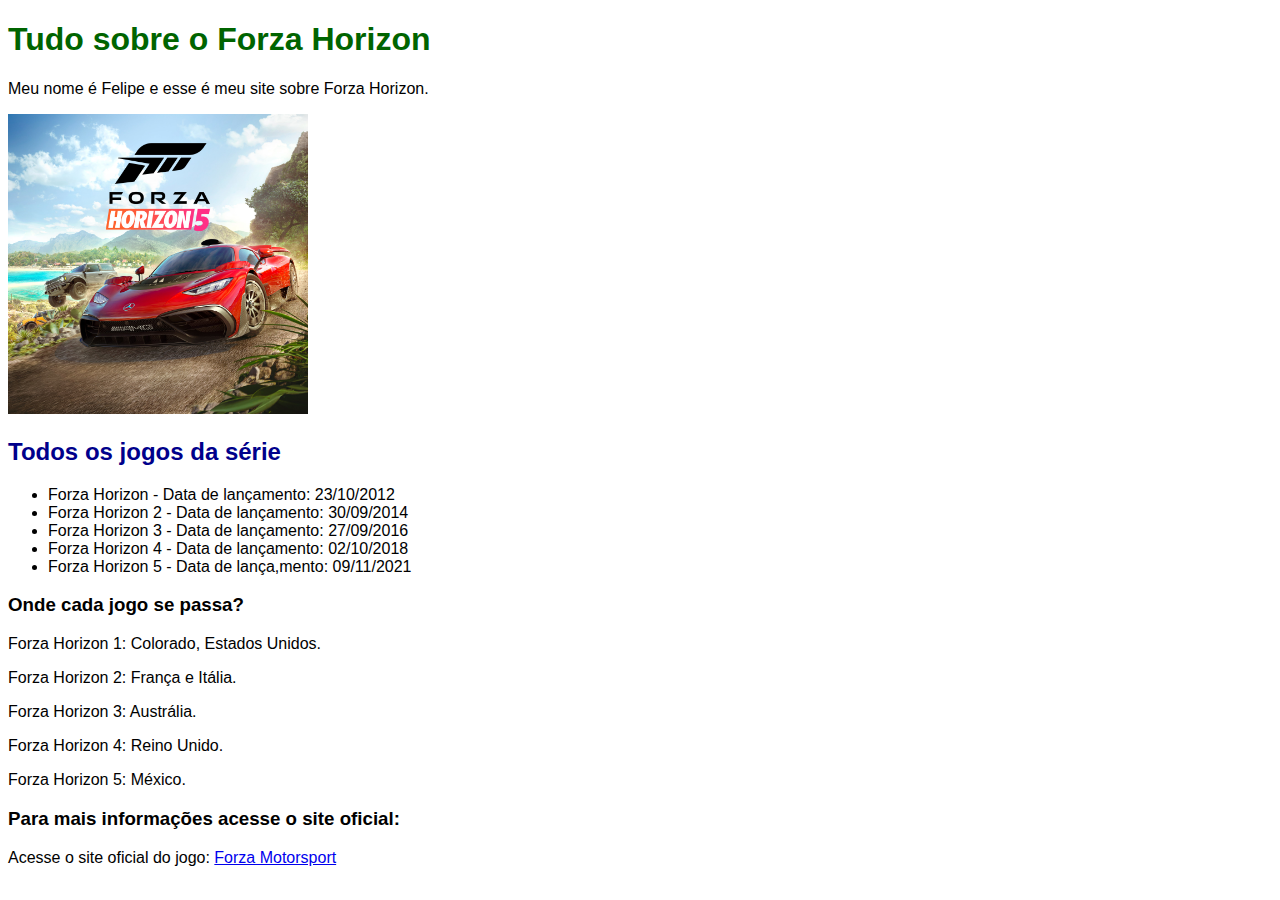
<file: index.html>
<!DOCTYPE html>
<html lang="pt-br">
<head>
    <meta charset="UTF-8">
    <title>Forza Horizon</title>

    <style>
        body {
            font-family: Arial;
        }

        h1 {
            color: darkgreen;
        }

        h2 {
            color: darkblue;
        }
    </style>
</head>
<body>

    <h1>Tudo sobre o Forza Horizon</h1>

    <p>Meu nome é Felipe e esse é meu site sobre Forza Horizon.</p>

    <img src="img/forza5.jpg" alt="Forza Horizon 5" width="300">

    <h2>Todos os jogos da série</h2>

    <ul>
        <li>Forza Horizon - Data de lançamento: 23/10/2012</li>
        <li>Forza Horizon 2 - Data de lançamento: 30/09/2014</li>
        <li>Forza Horizon 3 - Data de lançamento: 27/09/2016</li>
        <li>Forza Horizon 4 - Data de lançamento: 02/10/2018</li>
        <li>Forza Horizon 5 - Data de lança,mento: 09/11/2021</li>
    </ul>

    <h3>Onde cada jogo se passa?</h3>

    <p>Forza Horizon 1: Colorado, Estados Unidos.</p>
    <p>Forza Horizon 2: França e Itália.</p>
    <p>Forza Horizon 3: Austrália.</p>
    <p>Forza Horizon 4: Reino Unido.</p>
    <p>Forza Horizon 5: México.</p>

    <h3>Para mais informações acesse o site oficial:</h3>

<p>
    Acesse o site oficial do jogo:
    <a href="https://forzamotorsport.net/" target="_blank">
        Forza Motorsport
    </a>
</p>


</body>
</html>
</file>
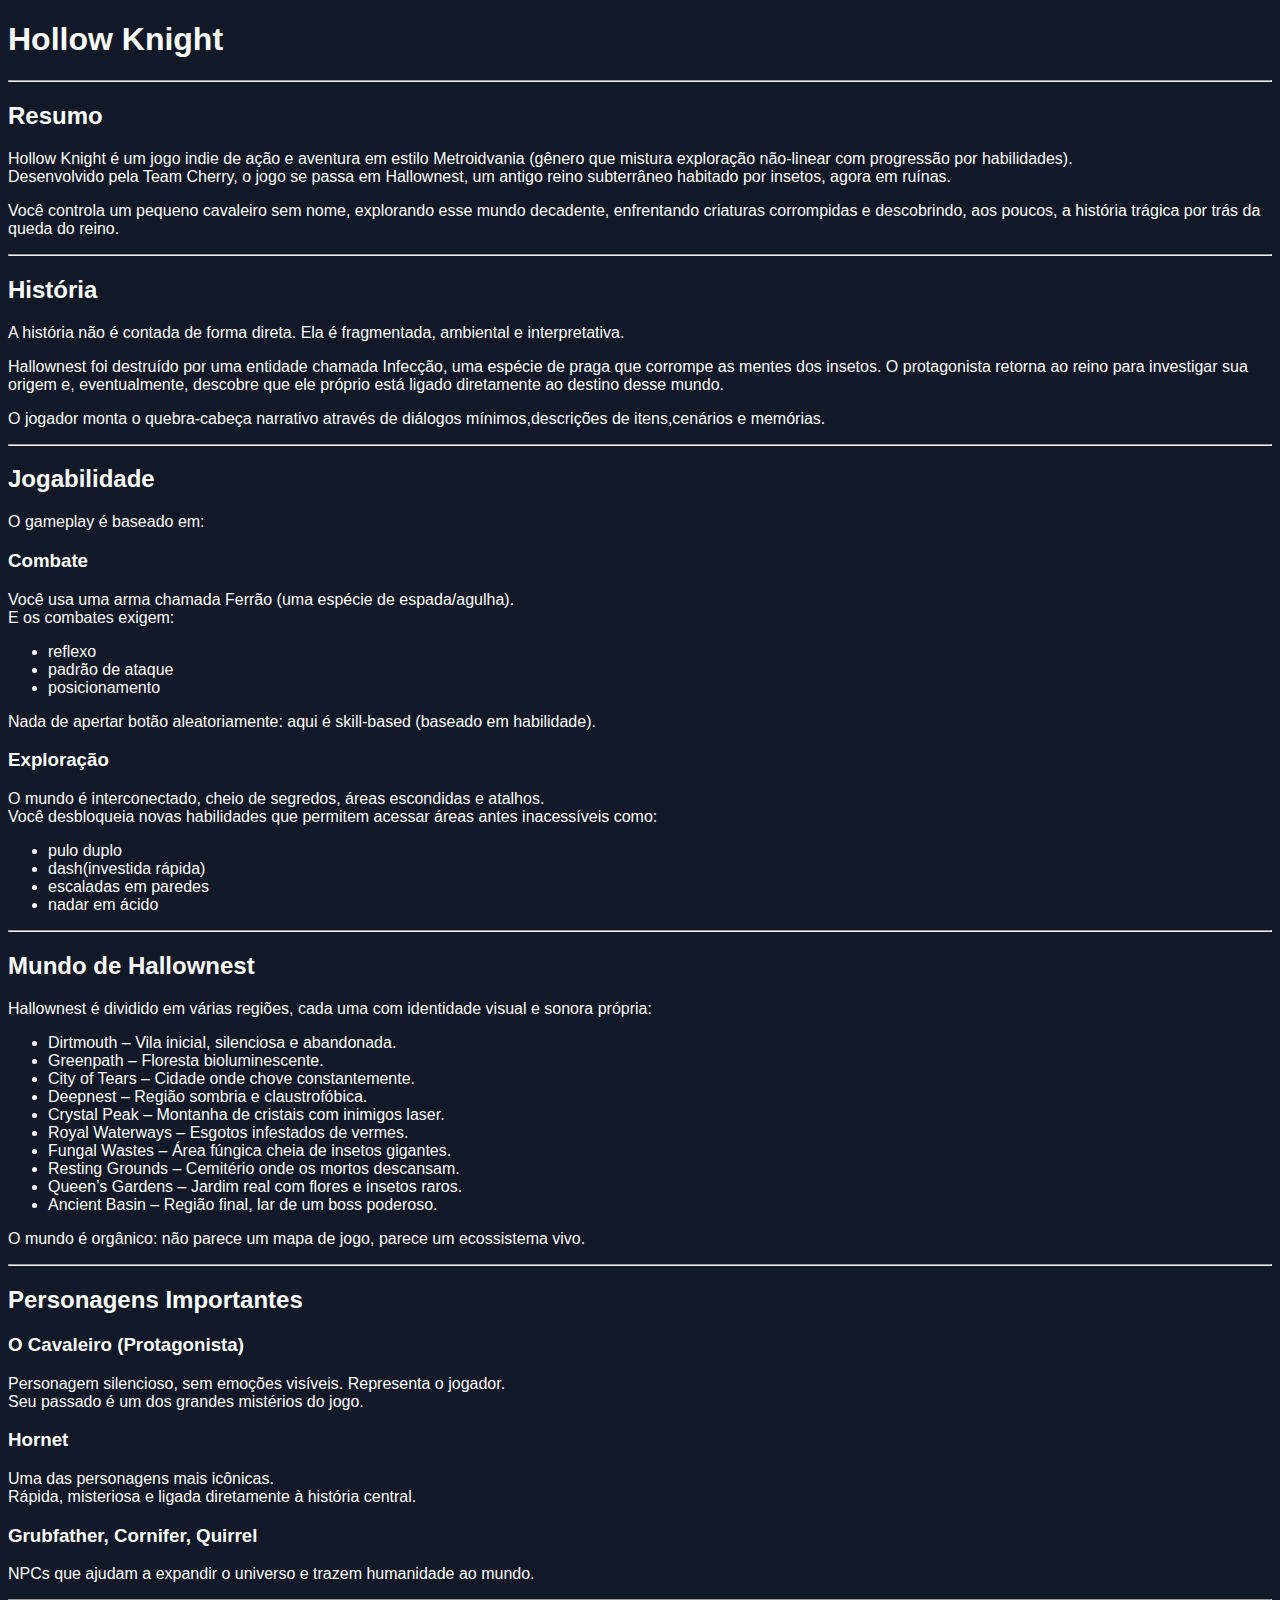
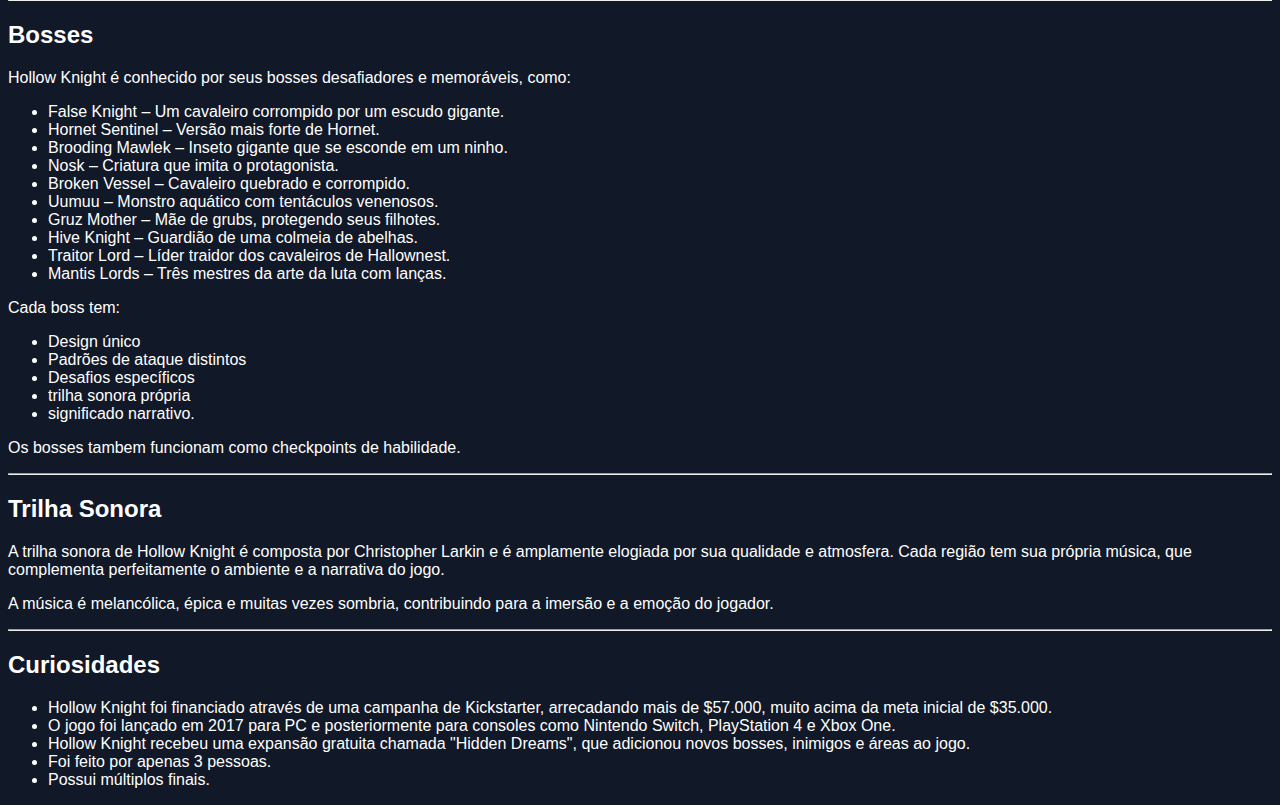
<file: atividades_1bi/a2_intro_html_css/hollowknight/Hollowknight.html>
<!DOCTYPE html>
<html lang="pt-br">
<head>
    <meta charset="UTF-8">
    <meta name="viewport" content="width=device-width, initial-scale=1.0">
    <link rel="stylesheet" href="style.css">
    <title>Hollow Knight</title>
    
</head>
  
<body>
    <h1>  Hollow Knight </h1>
    <hr>
    <H2>Resumo</H2>
    <p> Hollow Knight é um jogo indie de ação e aventura em estilo Metroidvania (gênero que mistura exploração não-linear com progressão por habilidades). <br> Desenvolvido pela Team Cherry, o jogo se passa em Hallownest, um antigo reino subterrâneo habitado por insetos, agora em ruínas.</p>

    <p>Você controla um pequeno cavaleiro sem nome, explorando esse mundo decadente, enfrentando criaturas corrompidas e descobrindo, aos poucos, a história trágica por trás da queda do reino.</p>
    <hr>
    <h2> História </h2>
    
    <p>A história não é contada de forma direta. Ela é fragmentada, ambiental e interpretativa.</p>

    <p>Hallownest foi destruído por uma entidade chamada Infecção, uma espécie de praga que corrompe as mentes dos insetos. O protagonista retorna ao reino para investigar sua origem e, eventualmente, descobre que ele próprio está ligado diretamente ao destino desse mundo.</p>

    <p>O jogador monta o quebra-cabeça narrativo através de diálogos mínimos,descrições de itens,cenários e memórias.</p>
    <hr>
    <h2> Jogabilidade </h2>

    <p>
        O gameplay é baseado em:
    </p>

    <h3>  Combate  </h3>
    <p>
        Você usa uma arma chamada Ferrão (uma espécie de espada/agulha). <br>
        E os combates exigem:
    </p>
    <ul>
        <li>reflexo</li>
        <li>padrão de ataque</li>
        <li>posicionamento</li>
    </ul>
    <p>
        Nada de apertar botão aleatoriamente: aqui é skill-based (baseado em habilidade).
    </p>
    <h3> Exploração </h3>
    <p>
        O mundo é interconectado, cheio de segredos, áreas escondidas e atalhos. <br>
        Você desbloqueia novas habilidades que permitem acessar áreas antes inacessíveis como:
    </p>
    <ul>
        <li>pulo duplo</li>
        <li>dash(investida rápida)</li>
        <li>escaladas em paredes</li>
        <li>nadar em ácido</li>
    </ul>
    <hr>
    <h2>Mundo de Hallownest</h2>
    <p>Hallownest é dividido em várias regiões, cada uma com identidade visual e sonora própria:</p>
    <ul>
        <li>Dirtmouth – Vila inicial, silenciosa e abandonada.</li>
        <li>Greenpath – Floresta bioluminescente.</li>
        <li>City of Tears – Cidade onde chove constantemente.</li>
        <li>Deepnest – Região sombria e claustrofóbica.</li>
        <li>Crystal Peak – Montanha de cristais com inimigos laser.</li>
        <li>Royal Waterways – Esgotos infestados de vermes.</li>
        <li>Fungal Wastes – Área fúngica cheia de insetos gigantes.</li>
        <li>Resting Grounds – Cemitério onde os mortos descansam.</li>
        <li>Queen’s Gardens – Jardim real com flores e insetos raros.</li>
        <li>Ancient Basin – Região final, lar de um boss poderoso.</li>
    </ul>
    <p>O mundo é orgânico: não parece um mapa de jogo, parece um ecossistema vivo.</p>
    <hr>
    <h2>Personagens Importantes</h2>
    <h3>O Cavaleiro (Protagonista)</h3>
    <p>Personagem silencioso, sem emoções visíveis. Representa o jogador. 
    <br>
    Seu passado é um dos grandes mistérios do jogo.</p>
    <h3>Hornet</h3>
    <p>Uma das personagens mais icônicas. <br>
    Rápida, misteriosa e ligada diretamente à história central.</p>
    <h3>Grubfather, Cornifer, Quirrel</h3>
    <p>NPCs que ajudam a expandir o universo e trazem humanidade ao mundo.</p>
    <hr>
    <h2>Bosses</h2>
    <p>Hollow Knight é conhecido por seus bosses desafiadores e memoráveis, como:</p>
    <ul>
        <li>False Knight – Um cavaleiro corrompido por um escudo gigante.</li>
        <li>Hornet Sentinel – Versão mais forte de Hornet.</li>
        <li>Brooding Mawlek – Inseto gigante que se esconde em um ninho.</li>
        <li>Nosk – Criatura que imita o protagonista.</li>
        <li>Broken Vessel – Cavaleiro quebrado e corrompido.</li>
        <li>Uumuu – Monstro aquático com tentáculos venenosos.</li>
        <li>Gruz Mother – Mãe de grubs, protegendo seus filhotes.</li>
        <li>Hive Knight – Guardião de uma colmeia de abelhas.</li>
        <li>Traitor Lord – Líder traidor dos cavaleiros de Hallownest.</li>
        <li>Mantis Lords – Três mestres da arte da luta com lanças.</li>
    </ul>
    <p>Cada boss tem:</p>
    <ul>
        <li>Design único</li>
        <li>Padrões de ataque distintos</li>
        <li>Desafios específicos</li>
        <li>trilha sonora própria</li>
        <li>significado narrativo.</li>
    </ul>
    <p>Os bosses tambem funcionam como checkpoints de habilidade.</p>
    <hr>
    <h2>Trilha Sonora</h2>
    <p>A trilha sonora de Hollow Knight é composta por Christopher Larkin e é amplamente elogiada por sua qualidade e atmosfera. Cada região tem sua própria música, que complementa perfeitamente o ambiente e a narrativa do jogo.</p>
    <p>A música é melancólica, épica e muitas vezes sombria, contribuindo para a imersão e a emoção do jogador.</p>
    <hr>
    <h2>Curiosidades</h2>
    <ul>
    <li>Hollow Knight foi financiado através de uma campanha de Kickstarter, arrecadando mais de $57.000, muito acima da meta inicial de $35.000.</li>
    <li>O jogo foi lançado em 2017 para PC e posteriormente para consoles como Nintendo Switch, PlayStation 4 e Xbox One.</li>
    <li>Hollow Knight recebeu uma expansão gratuita chamada "Hidden Dreams", que adicionou novos bosses, inimigos e áreas ao jogo.</li>
    <li>Foi feito por apenas 3 pessoas.</li>
    <li>Possui múltiplos finais.</li>
    </ul>
</body>
</html>
</file>
<file: atividades_1bi/a2_intro_html_css/hollowknight/style.css>
body{
        background-color: #111827;
        color: white;
        font-family: Arial, Helvetica, sans-serif;
    }
        header h1{
        text-align: center;
    }
        nav h2{
        text-align: center;
    }
        nav h3{
        text-align: justify;
        margin: 20px;
    }
        nav p{
        text-align: justify;
        margin: 20px;
    }
</file>
